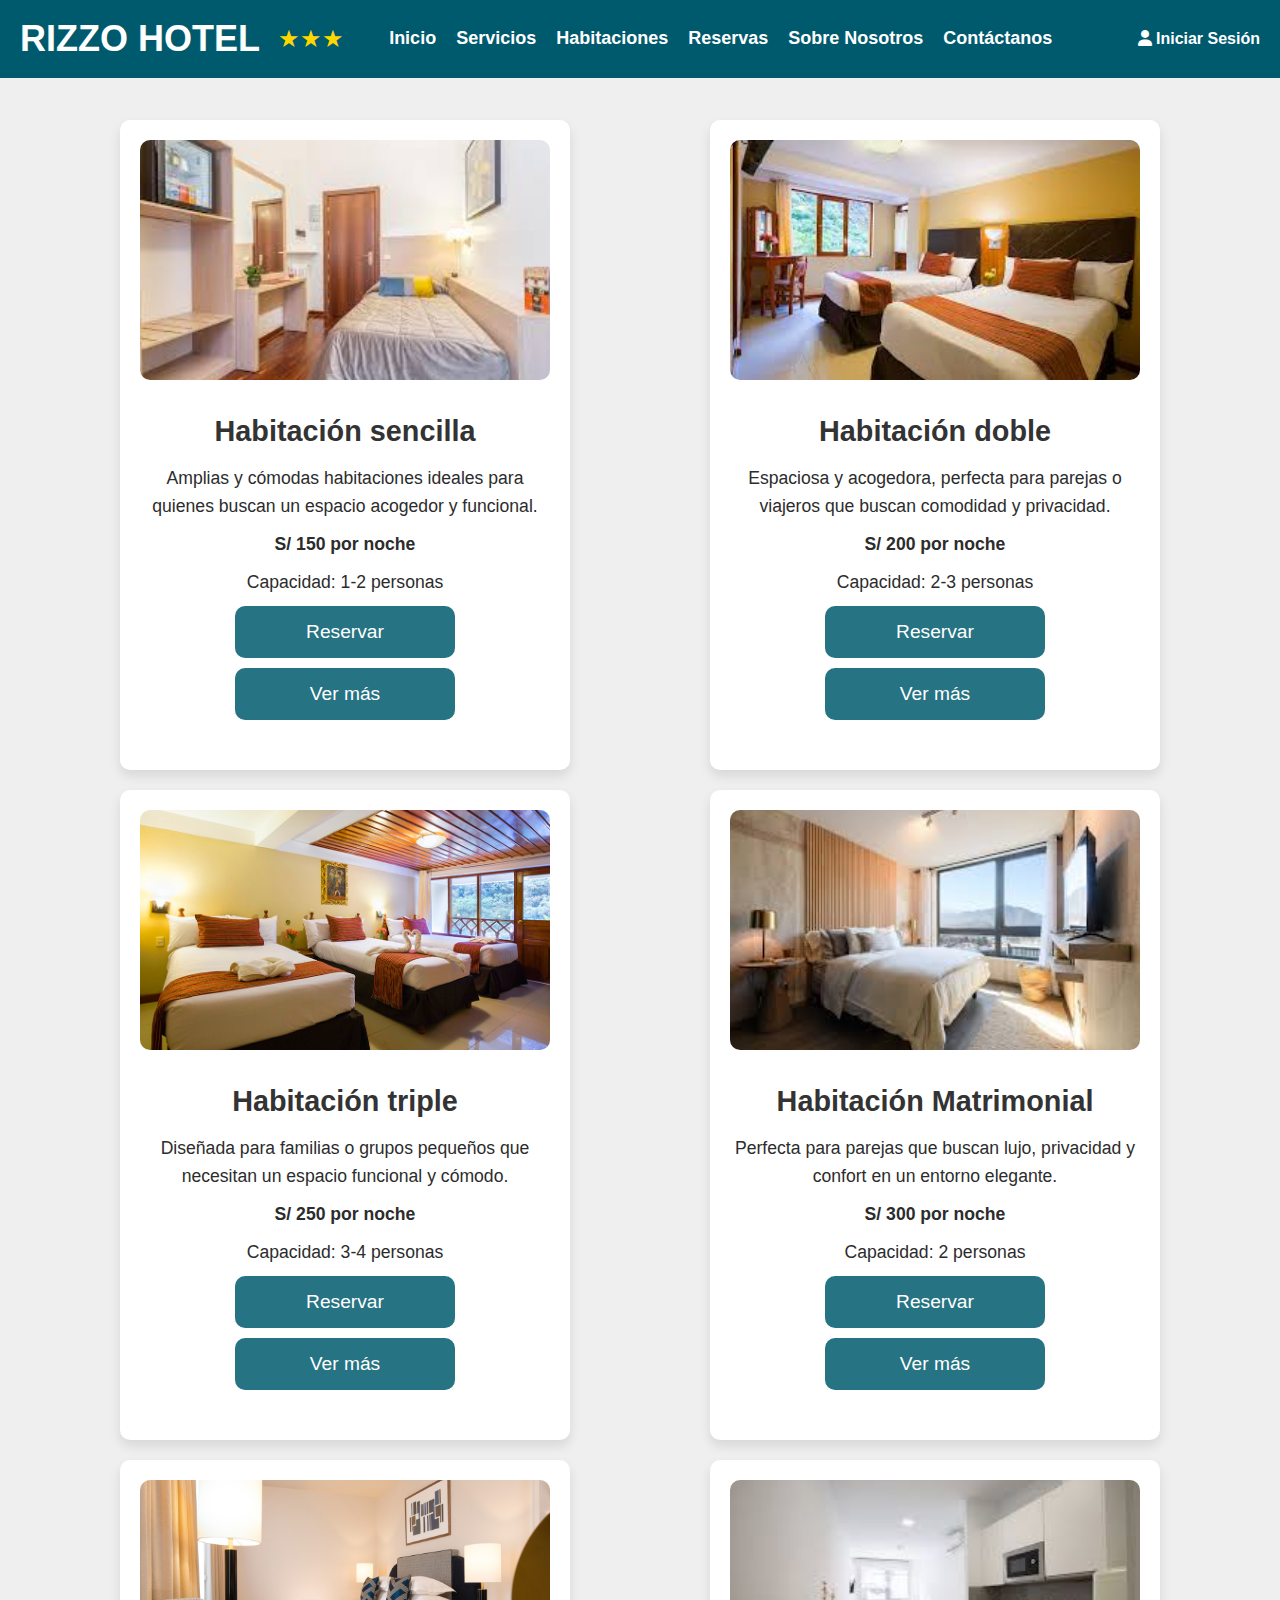
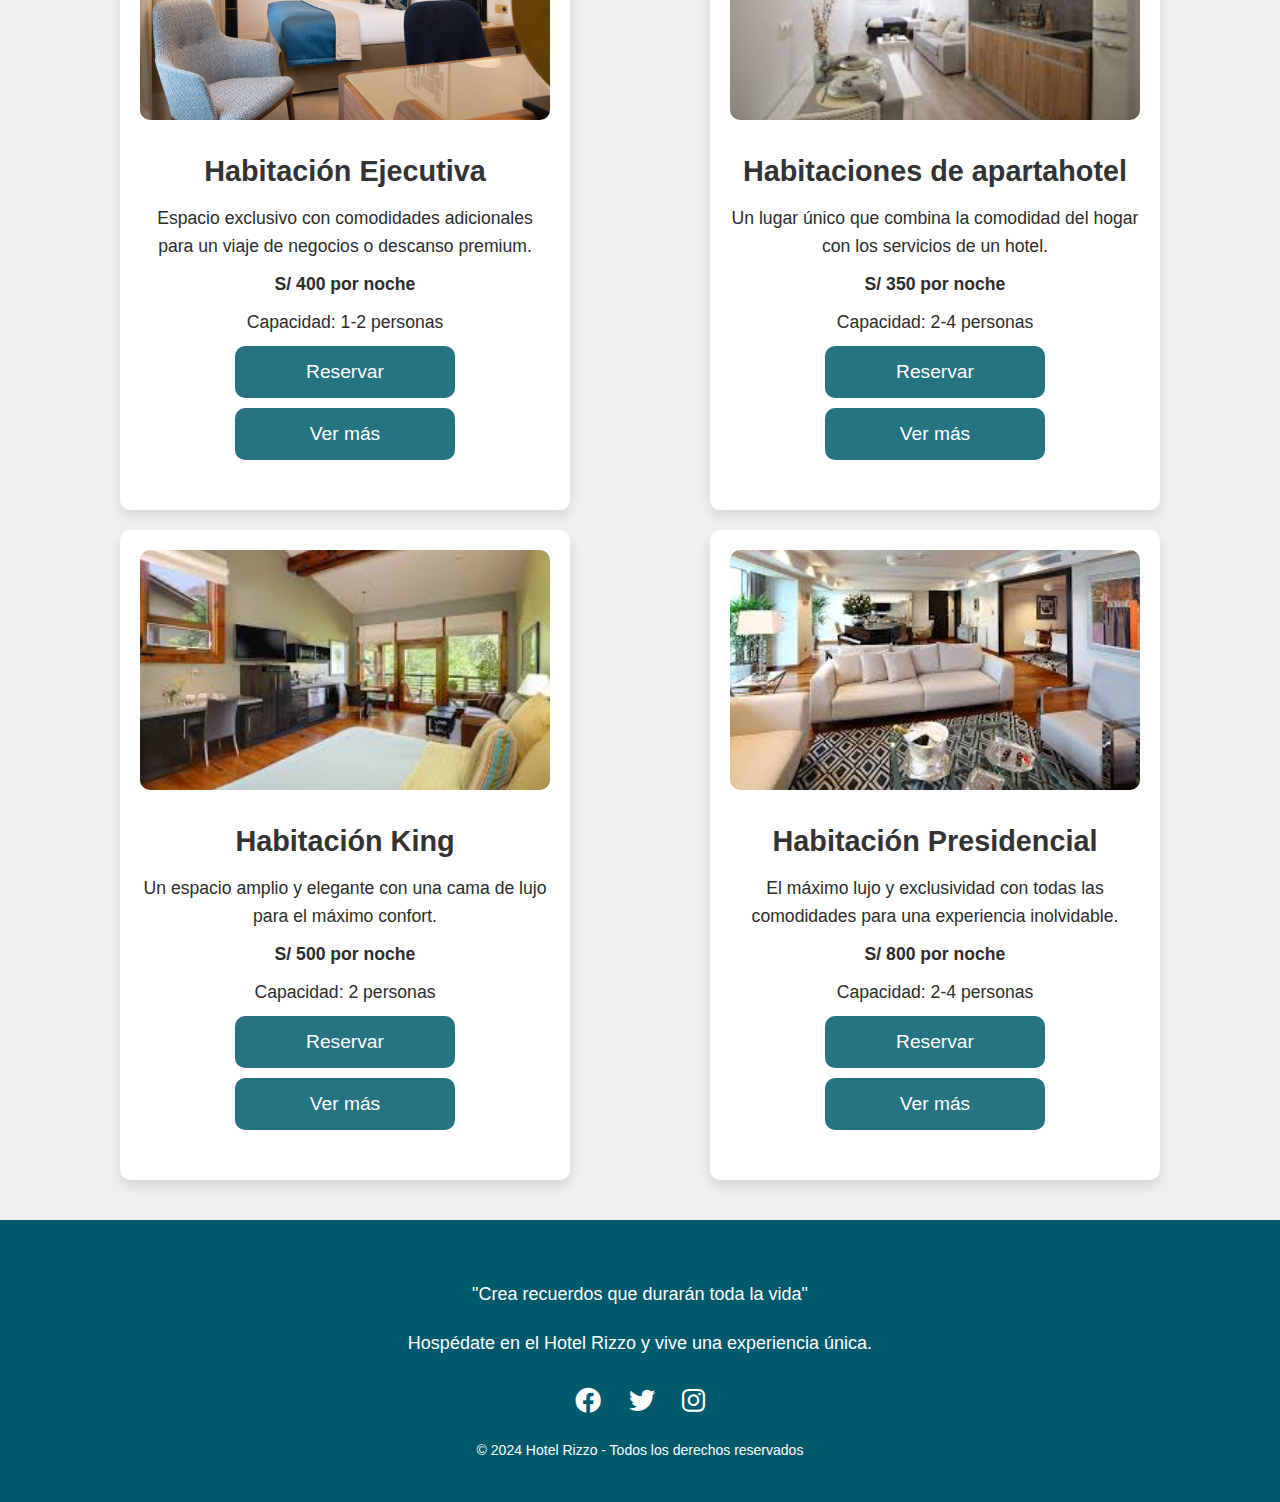
<file: habitaciones.html>
<!DOCTYPE html>
<html lang="es">
<head>
    <meta charset="UTF-8">
    <meta name="viewport" content="width=device-width, initial-scale=1.0">
    <title>Hotel Rizzo</title>
    <link rel="stylesheet" href="https://cdnjs.cloudflare.com/ajax/libs/font-awesome/6.0.0-beta3/css/all.min.css">
    <link rel="stylesheet" href="estilos/estilos.css">
    <link rel="stylesheet" href="estilos/estilos_habitaciones.css">
    <script src="scripts/scripts.js"></script>
</head>
<body>


    <header>
        <nav>
            <div class="logo-container">
                <span class="logo">RIZZO HOTEL</span> 
                <span class="stars">&#9733;&#9733;&#9733;</span>
            </div>
            
            <ul class="menu">
                <li><a class="menu-item" href="index.html">Inicio</a></li>
                <li><a class="menu-item" href="servicios.html">Servicios</a></li>
                <li><a class="menu-item" href="habitaciones.html">Habitaciones</a></li>
                <li><a class="menu-item" href="reservas.html">Reservas</a></li>
                <li><a class="menu-item" href="sobrenosotros.html">Sobre Nosotros</a></li>
                <li><a class="menu-item" href="contactanos.html">Contáctanos</a></li>
            </ul>
            <ul class="auth">
                <li><a href="registrarse.html"><i class="fas fa-user"></i> Iniciar Sesión</a></li>
            </ul>
            <div class="hamburger" onclick="toggleMenu()">
                <i class="fas fa-bars"></i>
            </div>
            <ul class="menu-mobile">
                <li><a class="menu-item" href="index.html">Inicio</a></li>
                <li><a class="menu-item" href="servicios.html">Servicios</a></li>
                <li><a class="menu-item" href="habitaciones.html">Habitaciones</a></li>
                <li><a class="menu-item" href="reservas.html">Reservas</a></li>
                <li><a class="menu-item" href="sobrenosotros.html">Sobre Nosotros</a></li>
                <li><a class="menu-item" href="contactanos.html">Contáctanos</a></li>
                <li><a href="registrarse.html"><i class="fas fa-user"></i> Iniciar Sesión</a></li>
            </ul>
        </nav>
    </header>
    <section class="habitaciones">
<!-- Habitación Sencilla -->
<div class="habitacion">
    <img src="imagenes/habitacion_sencilla.jpg" alt="Habitación sencilla">
    <h3>Habitación sencilla</h3>
    <p>Amplias y cómodas habitaciones ideales para quienes buscan un espacio acogedor y funcional.</p>
    <p class="precio">S/ 150 por noche</p>
    <p class="capacidad">Capacidad: 1-2 personas</p>
    <button class="reservar" onclick="redirectToReservaPage('Habitación sencilla', 'imagenes/habitacion_sencilla.jpg', 'Una habitación cómoda para 1 a 2 personas.', 150, '1-2 personas'); openReservationModal()">Reservar</button>
    <button class="ver-mas" onclick="openDetailsModal('detalle-1')">Ver más</button>
    <div id="detalle-1" class="detalle">
        <h4>Detalles de habitación:</h4>
        <ul>
            <li><input type="checkbox" checked disabled> Cama doble</li>
            <li><input type="checkbox" checked disabled> Aire acondicionado</li>
            <li><input type="checkbox" checked disabled> TV</li>
            <li><input type="checkbox" checked disabled> Wi-Fi gratis</li>
        </ul>
    </div>
</div>
<!-- Habitación Doble -->
<div class="habitacion">
    <img src="imagenes/habitacion_doble.jpg" alt="Habitación doble">
    <h3>Habitación doble</h3>
    <p>Espaciosa y acogedora, perfecta para parejas o viajeros que buscan comodidad y privacidad.</p>
    <p class="precio">S/ 200 por noche</p>
    <p class="capacidad">Capacidad: 2-3 personas</p>
    <button class="reservar" onclick="redirectToReservaPage('Habitación doble', 'imagenes/habitacion_doble.jpg', 'Espaciosa y acogedora, perfecta para parejas o viajeros que buscan comodidad y privacidad.', 200, '2-3 personas')">Reservar</button>
    <button class="ver-mas" onclick="openDetailsModal('detalle-2')">Ver más</button>
    <div id="detalle-2" class="detalle">
        <h4>Detalles de habitación:</h4>
        <ul>
            <li><input type="checkbox" checked disabled> Dos camas individuales</li>
            <li><input type="checkbox" checked disabled> Aire acondicionado</li>
            <li><input type="checkbox" checked disabled> TV</li>
            <li><input type="checkbox" checked disabled> Wi-Fi gratis</li>
        </ul>
    </div>
</div>
<!-- Habitación Triple -->
<div class="habitacion">
    <img src="imagenes/habitacion_triple.jpg" alt="Habitación triple">
    <h3>Habitación triple</h3>
    <p>Diseñada para familias o grupos pequeños que necesitan un espacio funcional y cómodo.</p>
    <p class="precio">S/ 250 por noche</p>
    <p class="capacidad">Capacidad: 3-4 personas</p>
    <button class="reservar" onclick="redirectToReservaPage('Habitación triple', 'imagenes/habitacion_triple.jpg', 'Diseñada para familias o grupos pequeños que necesitan un espacio funcional y cómodo.', 250, '3-4 personas')">Reservar</button>
    <button class="ver-mas" onclick="openDetailsModal('detalle-3')">Ver más</button>
    <div id="detalle-3" class="detalle">
        <h4>Detalles de habitación:</h4>
        <ul>
            <li><input type="checkbox" checked disabled> Tres camas individuales</li>
            <li><input type="checkbox" checked disabled> Aire acondicionado</li>
            <li><input type="checkbox" checked disabled> TV</li>
            <li><input type="checkbox" checked disabled> Área de descanso</li>
        </ul>
    </div>
</div>

<!-- Habitación Matrimonial -->
<div class="habitacion">
    <img src="imagenes/habitacion_matrimonial.jpg" alt="Habitación Matrimonial">
    <h3>Habitación Matrimonial</h3>
    <p>Perfecta para parejas que buscan lujo, privacidad y confort en un entorno elegante.</p>
    <p class="precio">S/ 300 por noche</p>
    <p class="capacidad">Capacidad: 2 personas</p>
    <button class="reservar" onclick="redirectToReservaPage('Habitación matrimonial', 'imagenes/habitacion_matrimonial.jpg', 'Perfecta para parejas que buscan lujo, privacidad y confort en un entorno elegante.', 300, '2 personas')">Reservar</button>
    <button class="ver-mas" onclick="openDetailsModal('detalle-4')">Ver más</button>
    <div id="detalle-4" class="detalle">
        <h4>Detalles de habitación:</h4>
        <ul>
            <li><input type="checkbox" checked disabled> Cama matrimonial</li>
            <li><input type="checkbox" checked disabled> TV</li>
            <li><input type="checkbox" checked disabled> Minibar</li>
            <li><input type="checkbox" checked disabled> Baño privado</li>
        </ul>
    </div>
</div>

<!-- Habitación Ejecutiva -->
<div class="habitacion">
    <img src="imagenes/habitacion_ejecutiva.jpg" alt="Habitación Ejecutiva">
    <h3>Habitación Ejecutiva</h3>
    <p>Espacio exclusivo con comodidades adicionales para un viaje de negocios o descanso premium.</p>
    <p class="precio">S/ 400 por noche</p>
    <p class="capacidad">Capacidad: 1-2 personas</p>
    <button class="reservar" onclick="redirectToReservaPage('Habitación ejecutiva', 'imagenes/habitacion_ejecutiva.jpg', 'Espacio exclusivo con comodidades adicionales para un viaje de negocios o descanso premium.', 400, '1-2 personas')">Reservar</button>
    <button class="ver-mas" onclick="openDetailsModal('detalle-5')">Ver más</button>
    <div id="detalle-5" class="detalle">
        <h4>Detalles de habitación:</h4>
        <ul>
            <li><input type="checkbox" checked disabled> Cama king-size</li>
            <li><input type="checkbox" checked disabled> Escritorio de trabajo</li>
            <li><input type="checkbox" checked disabled> Baño privado</li>
            <li><input type="checkbox" checked disabled> Wi-Fi gratis</li>
        </ul>
    </div>
</div>

<!-- Habitaciones de Apartahotel -->
<div class="habitacion">
    <img src="imagenes/apartahotel.jpg" alt="Habitaciones de apartahotel">
    <h3>Habitaciones de apartahotel</h3>
    <p>Un lugar único que combina la comodidad del hogar con los servicios de un hotel.</p>
    <p class="precio">S/ 350 por noche</p>
    <p class="capacidad">Capacidad: 2-4 personas</p>
    <button class="reservar" onclick="redirectToReservaPage('Habitación de apartahotel', 'imagenes/apartahotel.jpg', 'Un lugar único que combina la comodidad del hogar con los servicios de un hotel.', 350, '2-4 personas')">Reservar</button>
    <button class="ver-mas" onclick="openDetailsModal('detalle-7')">Ver más</button>
    <div id="detalle-7" class="detalle">
        <h4>Detalles de habitación:</h4>
        <ul>
            <li><input type="checkbox" checked disabled> Cocina completa</li>
            <li><input type="checkbox" checked disabled> Salón de estar</li>
            <li><input type="checkbox" checked disabled> Área de trabajo</li>
        </ul>
    </div>
</div>

<!-- Habitación King -->
<div class="habitacion">
    <img src="imagenes/habitacion_king.jpg" alt="Habitación King">
    <h3>Habitación King</h3>
    <p>Un espacio amplio y elegante con una cama de lujo para el máximo confort.</p>
    <p class="precio">S/ 500 por noche</p>
    <p class="capacidad">Capacidad: 2 personas</p>
    <button class="reservar" onclick="redirectToReservaPage('Habitación King', 'imagenes/habitacion_king.jpg', 'Un espacio amplio y elegante con una cama de lujo para el máximo confort.', 500, '2 personas')">Reservar</button>
    <button class="ver-mas" onclick="openDetailsModal('detalle-8')">Ver más</button>
    <div id="detalle-8" class="detalle">
        <h4>Detalles de habitación:</h4>
        <ul>
            <li><input type="checkbox" checked disabled> Cama king-size</li>
            <li><input type="checkbox" checked disabled> Baño privado</li>
            <li><input type="checkbox" checked disabled> TV de pantalla plana</li>
            <li><input type="checkbox" checked disabled> Wi-Fi gratis</li>
        </ul>
    </div>
</div>
 <!-- Habitación Presidencial -->
 <div class="habitacion">
    <img src="imagenes/habitacion_presidencial.jpg" alt="Habitación Presidencial">
    <h3>Habitación Presidencial</h3>
    <p>El máximo lujo y exclusividad con todas las comodidades para una experiencia inolvidable.</p>
    <p class="precio">S/ 800 por noche</p>
    <p class="capacidad">Capacidad: 2-4 personas</p>
    <button class="reservar" onclick="redirectToReservaPage('Habitación Presidencial', 'imagenes/habitacion_presidencial.jpg', 'Habitación de alta gama para VIPs.', 800, '2-4 personas')">Reservar</button>
    <button class="ver-mas" onclick="openDetailsModal('detalle-6')">Ver más</button>
    <div id="detalle-6" class="detalle">
        <h4>Detalles de habitación:</h4>
        <ul>
            <li><input type="checkbox" checked disabled> Cama king-size</li>
            <li><input type="checkbox" checked disabled> Sala de estar</li>
            <li><input type="checkbox" checked disabled> Cocina completa</li>
            <li><input type="checkbox" checked disabled> Jacuzzi privado</li>
        </ul>
    </div>
</div>

    </section>

<!-- Modal para "Ver más" -->
<div id="details-modal" class="modal">
    <div class="modal-content">
        <span class="close-btn" onclick="closeDetailsModal()">×</span>
        <div id="details-modal-content"></div>
    </div>
</div>

<!-- Modal para "Reservar" -->
<div id="reservation-modal" class="modal">
    <div class="modal-content">
        <span class="close-btn" onclick="closeReservationModal()">×</span>
        <div id="reservation-modal-content"></div>
    </div>
</div> 
    <footer>
        <div class="footer-content">
            <p>"Crea recuerdos que durarán toda la vida"</p>
            <p>Hospédate en el Hotel Rizzo y vive una experiencia única.</p>
            <div class="social-media">
                <a href="https://www.facebook.com/hotelrizzochiclayo" target="_blank">
                    <i class="fab fa-facebook"></i>
                </a>
                <a href="https://x.com/home?lang=es" target="_blank">
                    <i class="fab fa-twitter"></i>
                </a>
                <a href="https://www.instagram.com/" target="_blank">
                    <i class="fab fa-instagram"></i>
                </a>
            </div>
        </div>
        <p>&copy; 2024 Hotel Rizzo - Todos los derechos reservados</p>
    </footer>
</body>
</html>
</file>
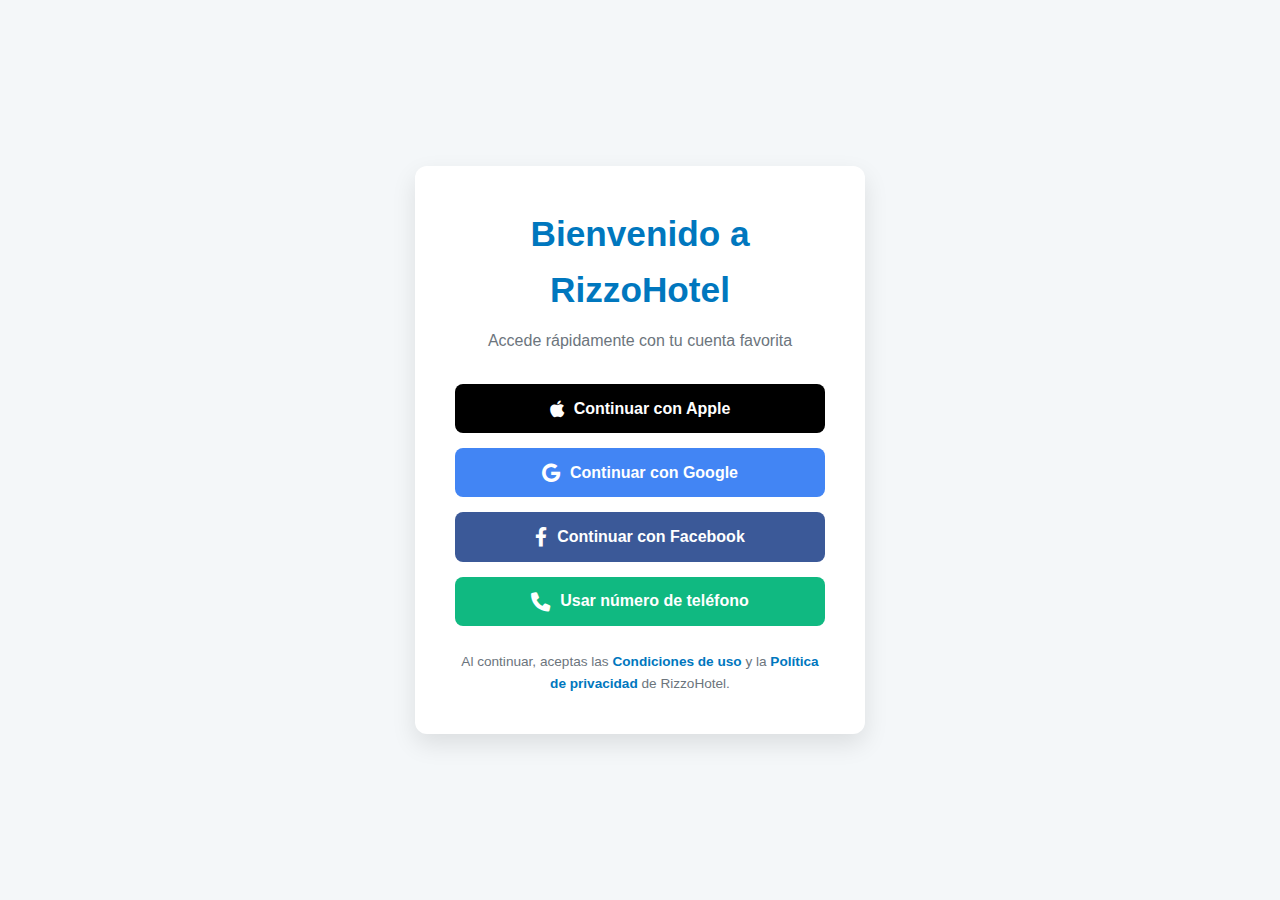
<file: registrarse.html>
<!DOCTYPE html>
<html lang="es">
<head>
    <meta charset="UTF-8">
    <meta name="viewport" content="width=device-width, initial-scale=1.0">
    <title>Iniciar Sesión | RizzoHotel</title>
    <link rel="stylesheet" href="https://cdnjs.cloudflare.com/ajax/libs/font-awesome/6.0.0-beta3/css/all.min.css">
    <link rel="stylesheet" href="estilos/registrarse.css">
</head>
<body>
    <div class="login-container">
        <div class="login-header">
            <h2>Bienvenido a RizzoHotel</h2>
            <p>Accede rápidamente con tu cuenta favorita</p>
        </div>

        <div class="login-buttons">
            <button class="login-btn btn-apple">
                <i class="fab fa-apple"></i> Continuar con Apple
            </button>
            <button class="login-btn btn-google">
                <i class="fab fa-google"></i> Continuar con Google
            </button>
            <button class="login-btn btn-facebook">
                <i class="fab fa-facebook-f"></i> Continuar con Facebook
            </button>
            <button class="login-btn btn-phone">
                <i class="fas fa-phone"></i> Usar número de teléfono
            </button>
        </div>

        <div class="terms">
            Al continuar, aceptas las <a href="/condiciones">Condiciones de uso</a> y 
            la <a href="/privacidad">Política de privacidad</a> de RizzoHotel.
        </div>
    </div>
</body>
</html>
</file>
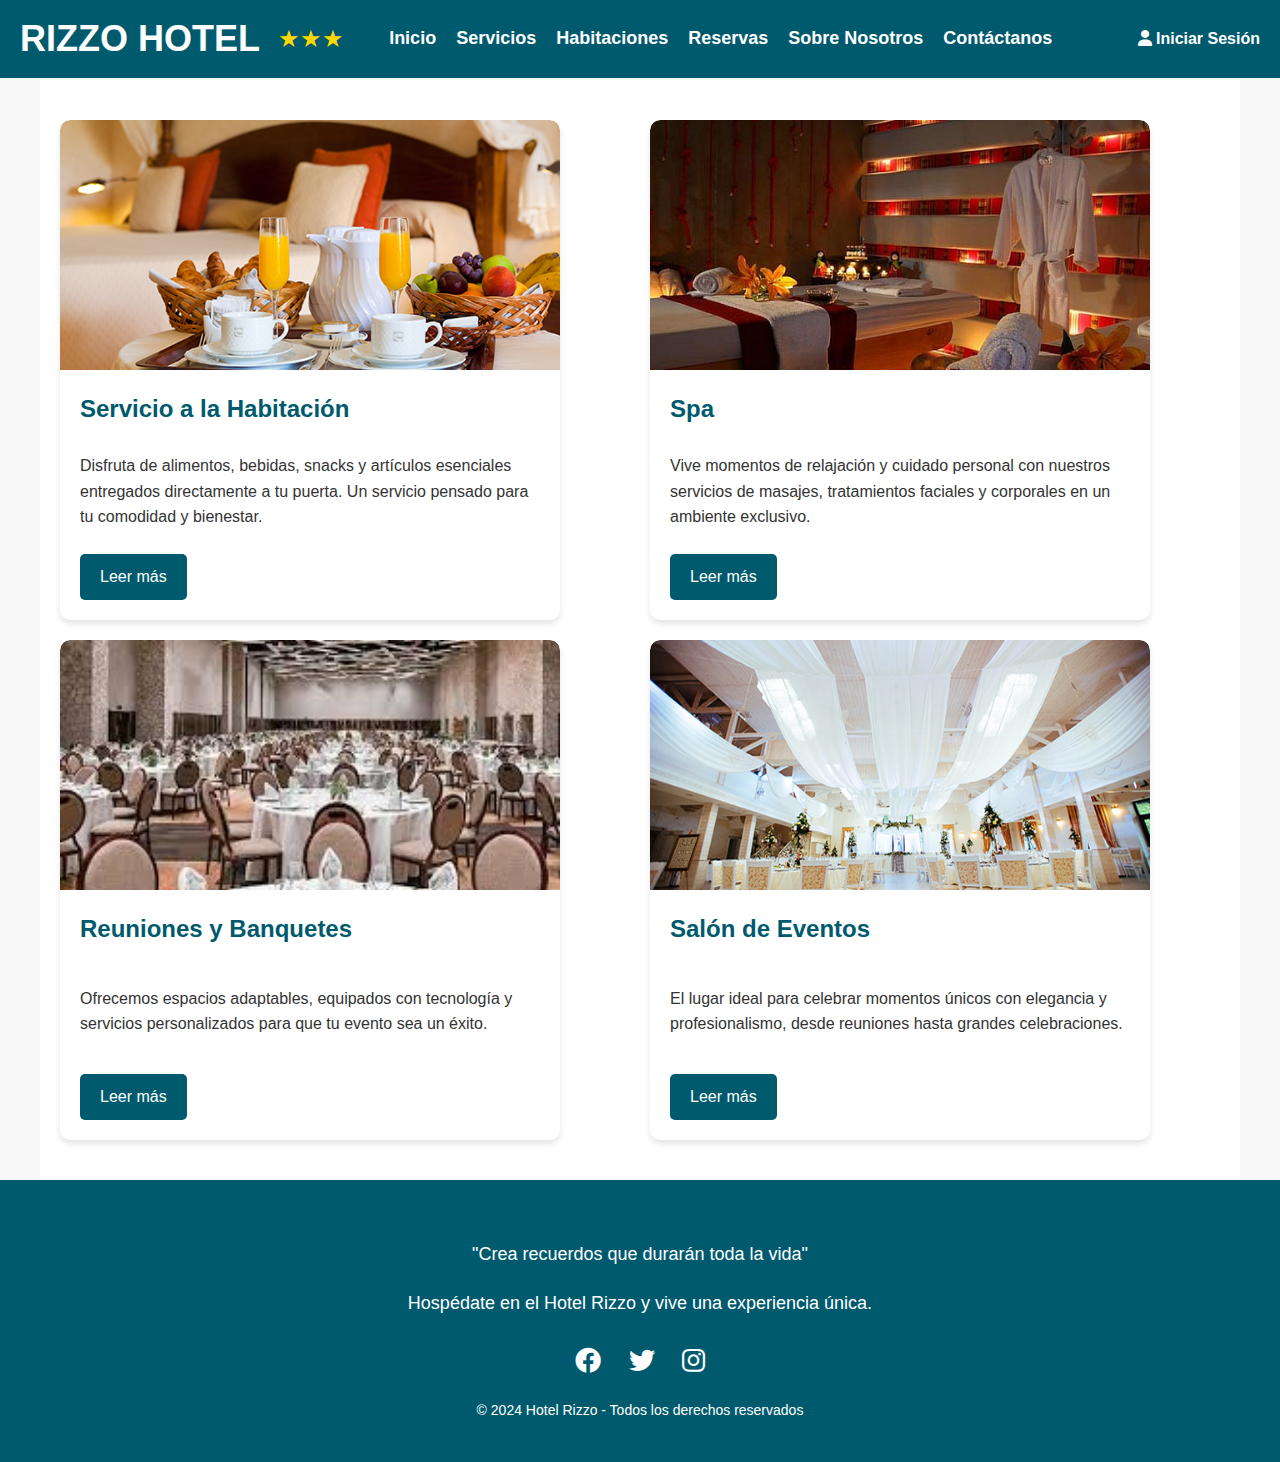
<file: servicios.html>
<!DOCTYPE html>
<html lang="es">
    <link rel="stylesheet" href="https://cdnjs.cloudflare.com/ajax/libs/font-awesome/6.0.0-beta3/css/all.min.css">
<head>
    <meta charset="UTF-8">
    <meta name="viewport" content="width=device-width, initial-scale=1.0">
    <title>Hotel Rizzo</title>
    <link rel="stylesheet" href="estilos/estilos.css">
    <link rel="stylesheet" href="estilos/estilos_servicios.css">
    <script src="scripts/scripts.js"></script>
    <script src="scripts/detalle-servicio.js"></script>
    </head>

<body>
    <header>
        <nav>
            <div class="logo-container">
                <span class="logo">RIZZO HOTEL</span> 
                <span class="stars">&#9733;&#9733;&#9733;</span>
            </div>
            
            <ul class="menu">
                <li><a class="menu-item" href="index.html">Inicio</a></li>
                <li><a class="menu-item" href="servicios.html">Servicios</a></li>
                <li><a class="menu-item" href="habitaciones.html">Habitaciones</a></li>
                <li><a class="menu-item" href="reservas.html">Reservas</a></li>
                <li><a class="menu-item" href="sobrenosotros.html">Sobre Nosotros</a></li>
                <li><a class="menu-item" href="contactanos.html">Contáctanos</a></li>
            </ul>
            <ul class="auth">
                <li><a href="registrarse.html"><i class="fas fa-user"></i> Iniciar Sesión</a></li>
            </ul>
            <div class="hamburger" onclick="toggleMenu()">
                <i class="fas fa-bars"></i>
            </div>
            <ul class="menu-mobile">
                <li><a class="menu-item" href="index.html">Inicio</a></li>
                <li><a class="menu-item" href="servicios.html">Servicios</a></li>
                <li><a class="menu-item" href="habitaciones.html">Habitaciones</a></li>
                <li><a class="menu-item" href="reservas.html">Reservas</a></li>
                <li><a class="menu-item" href="sobrenosotros.html">Sobre Nosotros</a></li>
                <li><a class="menu-item" href="contactanos.html">Contáctanos</a></li>
                <li><a href="registrarse.html"><i class="fas fa-user"></i> Iniciar Sesión</a></li>
            </ul>
        </nav>
    </header>

    <section id="servicios" class="service-section">
        <div class="service-item">
            <img src="imagenes/room-service.jpg" alt="Servicio a la Habitación">
            <div class="service-content">
                <h3>Servicio a la Habitación</h3>
                <p>Disfruta de alimentos, bebidas, snacks y artículos esenciales entregados directamente a tu puerta. Un servicio pensado para tu comodidad y bienestar.</p>
                <a href="#" class="leer-mas" data-service="room-service">Leer más</a>
            </div>
        </div>
        <div class="service-item">
            <img src="imagenes/spa.jpg" alt="Spa">
            <div class="service-content">
                <h3>Spa</h3>
                <p>Vive momentos de relajación y cuidado personal con nuestros servicios de masajes, tratamientos faciales y corporales en un ambiente exclusivo.</p>
                <a href="#" class="leer-mas" data-service="spa">Leer más</a>
            </div>
        </div>
        <div class="service-item">
            <img src="imagenes/meeting.jpg" alt="Reuniones y Banquetes">
            <div class="service-content">
                <h3>Reuniones y Banquetes</h3>
                <p>Ofrecemos espacios adaptables, equipados con tecnología y servicios personalizados para que tu evento sea un éxito.</p>
                <a href="#" class="leer-mas" data-service="meeting">Leer más</a>
            </div>
        </div>
        <div class="service-item">
            <img src="imagenes/events.jpg" alt="Salón de Eventos">
            <div class="service-content">
                <h3>Salón de Eventos</h3>
                <p>El lugar ideal para celebrar momentos únicos con elegancia y profesionalismo, desde reuniones hasta grandes celebraciones.</p>
                <a href="#" class="leer-mas" data-service="events">Leer más</a>
            </div>
        </div>
    </section>
    
    <!-- Modal -->
    <div id="modal" class="modal">
        <div class="modal-content">
            <span class="modal-close">&times;</span>
            <h2 id="modal-title">Título del Servicio</h2>
            <p id="modal-description">Descripción detallada del servicio seleccionado.</p>
        </div>
    </div>
    

    <footer>
        <div class="footer-content">
            <p>"Crea recuerdos que durarán toda la vida"</p>
            <p>Hospédate en el Hotel Rizzo y vive una experiencia única.</p>
            <div class="social-media">
                <a href="https://www.facebook.com/hotelrizzochiclayo" target="_blank">
                    <i class="fab fa-facebook"></i>
                </a>
                <a href="https://x.com/home?lang=es" target="_blank">
                    <i class="fab fa-twitter"></i>
                </a>
                <a href="https://www.instagram.com/" target="_blank">
                    <i class="fab fa-instagram"></i>
                </a>
            </div>
        </div>
        <p>&copy; 2024 Hotel Rizzo - Todos los derechos reservados</p>
    </footer>

</body>
</html>
</file>
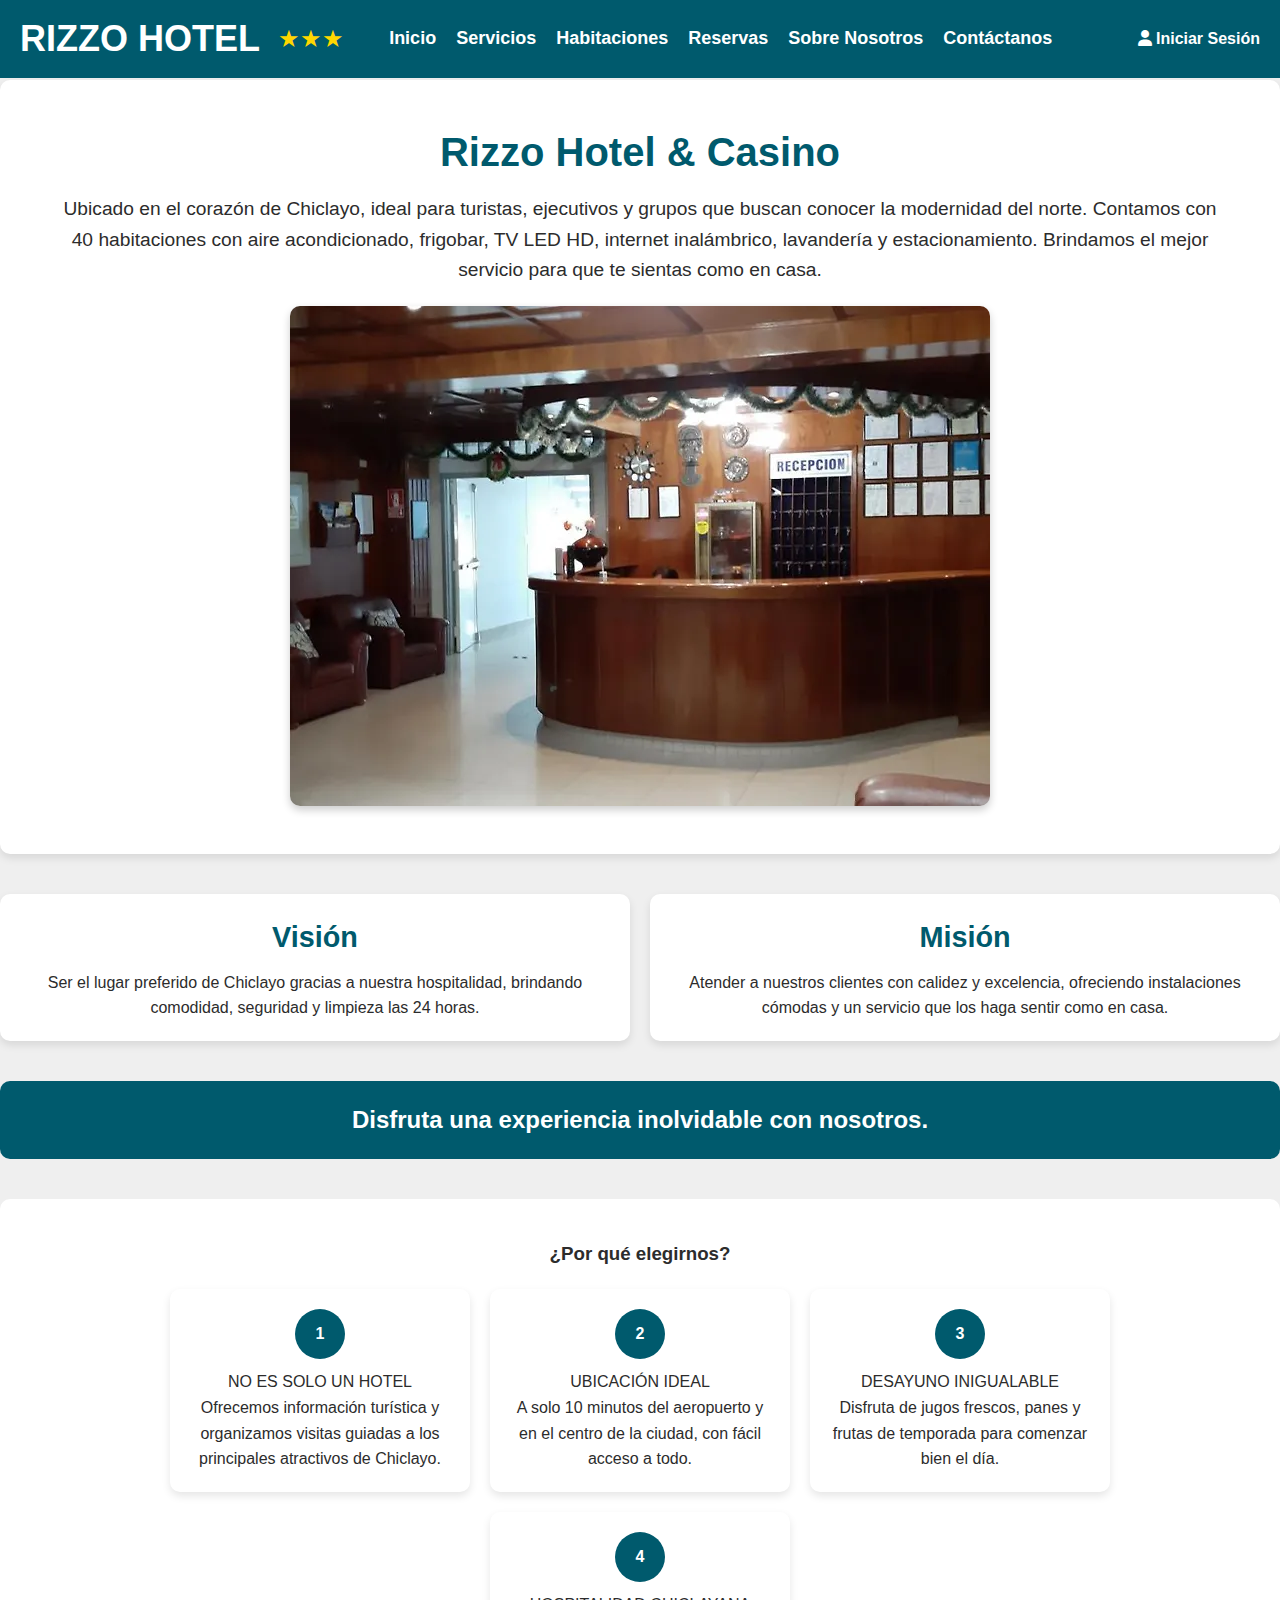
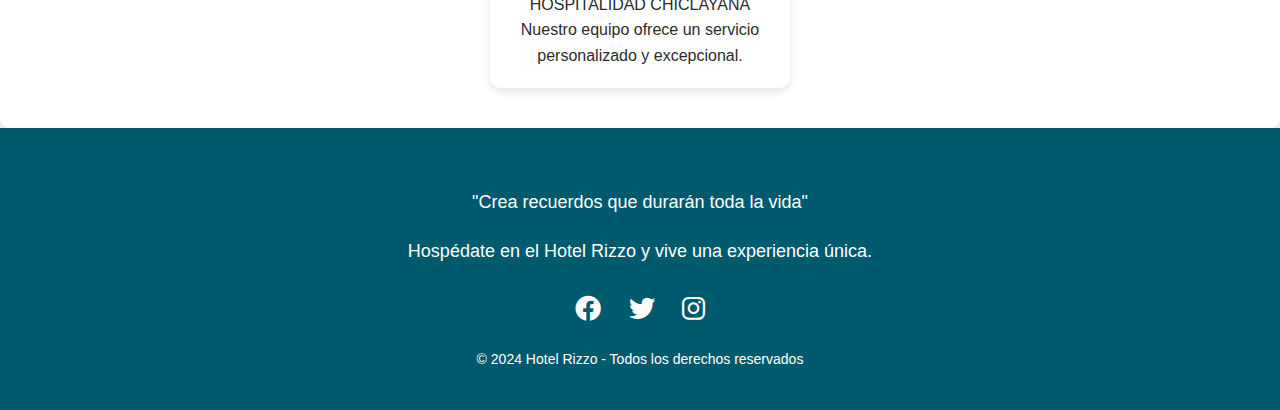
<file: sobrenosotros.html>
<!DOCTYPE html>
<html lang="es">
    <link rel="stylesheet" href="https://cdnjs.cloudflare.com/ajax/libs/font-awesome/6.0.0-beta3/css/all.min.css">
<head>
    <meta charset="UTF-8">
    <meta name="viewport" content="width=device-width, initial-scale=1.0">
    <title>Hotel Rizzo</title>
    <link rel="stylesheet" href="estilos/estilos.css">
    <link rel="stylesheet" href="estilos/estilos_sobrenosotros.css">
    <script src="scripts/scripts.js"></script>
</head>

<body>
    <header>
        <nav>
            <div class="logo-container">
                <span class="logo">RIZZO HOTEL</span> 
                <span class="stars">&#9733;&#9733;&#9733;</span>
            </div>
            
            <ul class="menu">
                <li><a class="menu-item" href="index.html">Inicio</a></li>
                <li><a class="menu-item" href="servicios.html">Servicios</a></li>
                <li><a class="menu-item" href="habitaciones.html">Habitaciones</a></li>
                <li><a class="menu-item" href="reservas.html">Reservas</a></li>
                <li><a class="menu-item" href="sobrenosotros.html">Sobre Nosotros</a></li>
                <li><a class="menu-item" href="contactanos.html">Contáctanos</a></li>
            </ul>
            <ul class="auth">
                <li><a href="registrarse.html"><i class="fas fa-user"></i> Iniciar Sesión</a></li>
            </ul>
            <div class="hamburger" onclick="toggleMenu()">
                <i class="fas fa-bars"></i>
            </div>
            <ul class="menu-mobile">
                <li><a class="menu-item" href="index.html">Inicio</a></li>
                <li><a class="menu-item" href="servicios.html">Servicios</a></li>
                <li><a class="menu-item" href="habitaciones.html">Habitaciones</a></li>
                <li><a class="menu-item" href="reservas.html">Reservas</a></li>
                <li><a class="menu-item" href="sobrenosotros.html">Sobre Nosotros</a></li>
                <li><a class="menu-item" href="contactanos.html">Contáctanos</a></li>
                <li><a href="registrarse.html"><i class="fas fa-user"></i> Iniciar Sesión</a></li>
            </ul>
        </nav>
    </header>

    <section id="intro">
        <div class="intro-content">
            <div class="intro-text">
                <h1>Rizzo Hotel & Casino</h1>
                <p>
                    Ubicado en el corazón de Chiclayo, ideal para turistas, ejecutivos y grupos que buscan conocer la 
                    modernidad del norte. Contamos con 40 habitaciones con aire acondicionado, frigobar, TV LED HD, 
                    internet inalámbrico, lavandería y estacionamiento. Brindamos el mejor servicio para que te sientas 
                    como en casa.
                </p>
            </div>
            <div class="intro-image">
                <img src="imagenes/hotel-interior.jpg" alt="Interior del Hotel Rizzo">
            </div>
        </div>
    </section>
    
    <section id="vision-mission">
        <div class="vision">
            <h2>Visión</h2>
            <p>
                Ser el lugar preferido de Chiclayo gracias a nuestra hospitalidad, brindando comodidad, seguridad y 
                limpieza las 24 horas.
            </p>
        </div>
        <div class="mission">
            <h2>Misión</h2>
            <p>
                Atender a nuestros clientes con calidez y excelencia, ofreciendo instalaciones cómodas y un servicio que 
                los haga sentir como en casa.
            </p>
        </div>
    </section>
    
    <section id="experience">
        <div class="experience-box">
            <h2>Disfruta una experiencia inolvidable con nosotros.</h2>
        </div>
    </section>
    
    <section id="why-choose-us">
        <h3>¿Por qué elegirnos?</h3>
        <div class="reasons">
            <div class="reason">
                <h4>1</h4>
                <p>NO ES SOLO UN HOTEL</p>
                <p>Ofrecemos información turística y organizamos visitas guiadas a los principales atractivos de Chiclayo.</p>
            </div>
            <div class="reason">
                <h4>2</h4>
                <p>UBICACIÓN IDEAL</p>
                <p>A solo 10 minutos del aeropuerto y en el centro de la ciudad, con fácil acceso a todo.</p>
            </div>
            <div class="reason">
                <h4>3</h4>
                <p>DESAYUNO INIGUALABLE</p>
                <p>Disfruta de jugos frescos, panes y frutas de temporada para comenzar bien el día.</p>
            </div>
            <div class="reason">
                <h4>4</h4>
                <p>HOSPITALIDAD CHICLAYANA</p>
                <p>Nuestro equipo ofrece un servicio personalizado y excepcional.</p>
            </div>
        </div>
    </section>
    

    <footer>
        <div class="footer-content">
            <p>"Crea recuerdos que durarán toda la vida"</p>
            <p>Hospédate en el Hotel Rizzo y vive una experiencia única.</p>
            <div class="social-media">
                <a href="https://www.facebook.com/hotelrizzochiclayo" target="_blank">
                    <i class="fab fa-facebook"></i>
                </a>
                <a href="https://x.com/home?lang=es" target="_blank">
                    <i class="fab fa-twitter"></i>
                </a>
                <a href="https://www.instagram.com/" target="_blank">
                    <i class="fab fa-instagram"></i>
                </a>
            </div>
        </div>
        <p>&copy; 2024 Hotel Rizzo - Todos los derechos reservados</p>
    </footer>

</body>

</html>
</file>
<file: estilos/estilos.css>
/* Eliminar bordes y márgenes predeterminados */
* {
    margin: 0;
    padding: 0;
    box-sizing: border-box;
    border: none; /* Elimina cualquier borde por defecto */
}

header {
    background-color: #005a6d;
    padding: 10px 0;
    position: fixed; /* Cambia de 'relative' a 'fixed' */
    top: 0; /* Fija el header en la parte superior de la pantalla */
    left: 0; /* Asegura que ocupe todo el ancho */
    width: 100%; /* Asegura que ocupe todo el ancho */
    z-index: 1000; /* Asegura que esté por encima de otros elementos */
}

/* Agrega un margen superior al body para compensar el header fijo */
body {
    padding-top: 80px; /* Ajusta este valor según la altura de tu header */
}

nav {
    display: flex;
    justify-content: space-between; /* Alinea los elementos al inicio y al final */
    align-items: center;
    padding: 0 20px;
    width: 100%; /* Asegura que el nav ocupe el 100% del ancho */
}

/* Logo */
.logo-container {
    display: flex;
    align-items: center;
    justify-content: flex-start; /* Alinea los elementos a la izquierda */
}

.logo {
    font-size: 36px; /* Aumenté el tamaño del logo */
    color: #fff;
    font-weight: 600; /* Peso de fuente mejorado */
    margin-right: 18px; /* Ajusta el espacio entre "RIZZO HOTEL" y las estrellas */
}

.stars {
    font-size: 24px; /* Tamaño de las estrellas mejorado */
    color: gold;
}

/* Menu (Desktop) */
.menu {
    display: flex;
    list-style: none;
    padding: 0;
    justify-content: center; /* Alinea las opciones del menú al centro */
    margin-left: 0; /* Quita cualquier margen automático */
}

.menu li {
    margin-right: 20px; /* Espacio entre los elementos del menú */
}

.menu-item {
    color: #fff;
    text-decoration: none;
    font-size: 18px; /* Aumenté el tamaño de fuente para mayor legibilidad */
    font-weight: 600; /* Haciendo que los elementos sean más destacados */
    transition: color 0.3s;
}

.menu-item:hover {
    color: #f5a623;
}

/* Auth links */
.auth {
    display: flex;
    list-style: none;
    justify-content: flex-end; /* Alinea los elementos hacia la derecha */
}

.auth li {
    margin-left: 20px;
}

.auth a {
    color: #fff;
    text-decoration: none;
    font-size: 16px; /* Aumenté el tamaño del texto */
    font-weight: 600;
    transition: color 0.3s;
}

.auth a:hover {
    color: #f5a623;
}

/* Menu hamburger icon */
.hamburger {
    display: none;
    cursor: pointer;
    font-size: 30px;
    color: #fff;
}

.hamburger i {
    font-size: 30px;
}

/* Menu mobile */
.menu-mobile {
    display: none;
    list-style: none;
    background-color: #005a6d;
    position: absolute;
    top: 60px;
    left: 0;
    width: 100%;
    padding: 10px 0;
    text-align: center;
}

.menu-mobile li {
    margin: 10px 0;
}

.menu-mobile li a {
    color: #fff;
    font-size: 20px; /* Aumenté el tamaño del texto en móviles */
    text-decoration: none;
    font-weight: 600;
}

.menu-mobile li a:hover {
    color: #f5a623;
}

/* Mobile view */
@media (max-width: 768px) {
    /* Hide menu and auth links on small screens */
    .menu {
        display: none;
    }

    .auth {
        display: none;
    }

    /* Show hamburger icon */
    .hamburger {
        display: block;
    }

    /* Show mobile menu when active */
    .menu-mobile.active {
        display: block;
    }
}

/* Footer */
footer {
    background-color: #005a6d;
    color: #fff;
    padding: 40px 20px;
    text-align: center;
}

.footer-content p {
    font-size: 18px;
    margin-bottom: 20px;
}

.social-media a {
    color: #fff;
    font-size: 26px; /* Aumenté el tamaño de los íconos de redes sociales */
    margin: 0 10px;
    transition: color 0.3s;
    text-decoration: none;
}

.social-media a:hover {
    color: #f5a623;
}

/* Corregir problema con el guion debajo de los iconos de redes sociales */
.social-media i {
    display: inline-block;
    vertical-align: middle;
}

footer p {
    font-size: 14px;
    color: #fff;
    margin-top: 20px;
}

@media (max-width: 768px) {
    /* El menú debe estar oculto inicialmente */
    .menu {
        display: none;
    }

    .auth {
        display: none;
    }

    /* Mostrar el icono de la hamburguesa */
    .hamburger {
        display: block;
    }

    /* Mostrar el menú móvil cuando se active la clase .active */
    .menu-mobile.active {
        display: block;
    }
}
</file>
<file: estilos/estilos_habitaciones.css>
/* Estilos generales */
body {
    font-family: 'Arial', sans-serif;
    margin: 0;
    padding: 100;
    background-color: #EFEFEF;
    color: #2C2C2C;
    line-height: 1.6;
}

h1, h2, h3, h4 {
    margin: 0;
}

/* Sección de habitaciones */
.habitaciones {
    display: grid;
    grid-template-columns: repeat(2, 1fr); /* 2 columnas */
    gap: 20px; /* Reducir el espacio entre las tarjetas */
    justify-items: center;
    padding: 40px 20px;
    max-width: 1200px;
    margin: 0 auto; /* Centrado de la sección */
}

.habitacion {
    background-color: #FFFFFF;
    border-radius: 10px;
    width: 450px; /* Aumentar el ancho de las habitaciones */
    height: 650px; /* Mantener la altura de las habitaciones */
    box-shadow: 0 6px 12px rgba(0, 0, 0, 0.1);
    text-align: center;
    padding: 20px; /* Espacio interno */
    transition: transform 0.3s ease, box-shadow 0.3s ease;
    overflow: hidden; /* Asegura que el contenido no se desborde */
}

.habitacion:hover {
    transform: translateY(-10px);
    box-shadow: 0 8px 16px rgba(0, 0, 0, 0.2);
}

.habitacion img {
    width: 100%;
    height: 240px; /* Altura de las imágenes */
    object-fit: cover;
    border-radius: 10px;
}

.habitacion h3 {
    color: #333;
    font-size: 1.8em; /* Tamaño del título */
    margin-top: 20px;
}

.habitacion p {
    font-size: 1.1em; /* Tamaño del texto */
    color: #2C2C2C;
    margin-top: 10px;
}

.precio {
    font-size: 1.2em; /* Tamaño del precio */
    color: #005a6d;
    margin-top: 15px;
    font-weight: bold;
}

.capacidad {
    font-size: 1.2em; /* Tamaño de la capacidad */
    color: #555;
    margin-top: 5px;
}

/* Estilo de los botones de "Reservar" y "Ver más" */
.reservar, .ver-mas {
    background-color: #005b6dd9;  /* Azul oscuro */
    color: white;  /* Texto en gris oscuro */
    border: none;
    padding: 15px 30px;
    font-size: 1.2em;
    cursor: pointer;
    border-radius: 10px;
    margin-top: 20px;
    transition: background-color 0.3s ease;
    width: 100%;
    max-width: 220px;
    text-align: center;
    display: block; /* Muestra los botones en pantalla pequeña */
    margin: 10px auto; /* Centra los botones */
}

.reservar:hover, .ver-mas:hover {
    background-color: #005b6d7e;  /* Azul más suave para hover */
}

.ver-mas {
    background-color: #005b6dd9;  /* Azul oscuro para "Ver más" */
    color: white;  /* Texto en gris oscuro */
}

.ver-mas:hover {
    background-color: #005b6d7e;  /* Azul más suave para hover */
}

/* Modal */
.modal {
    display: none;
    position: fixed;
    z-index: 1;
    left: 0;
    top: 0;
    width: 100%;
    height: 100%;
    background-color: rgba(0, 0, 0, 0.5);
    padding-top: 60px;
}

.modal-content {
    background-color: #fff;
    margin: 5% auto;
    padding: 20px;
    border-radius: 10px;
    width: 80%;
    max-width: 600px;
    position: relative;
}

.close-btn {
    position: absolute;
    top: 10px;
    right: 20px;
    font-size: 30px;
    color: #aaa;
    cursor: pointer;
}

.close-btn:hover {
    color: #000;
}

/* Detalles ocultos */
.detalle {
    display: none;
    font-size: 1em;  /* Reduzco el tamaño del texto */
    margin-top: 15px;
    color: #555;
}

/* Nuevo diseño del modal con detalles de habitación */
.modal-content h2 {
    font-size: 1.8em; /* Reduzco el tamaño del título */
    color: #005a6d;
    margin-bottom: 20px;
}

.modal-content .detalle-list {
    list-style: none; /* Elimina las viñetas */
    padding-left: 0; /* Elimina el padding extra */
}

.modal-content .detalle-list li {
    font-size: 1.1em; /* Reduzco ligeramente el tamaño del texto */
    margin-bottom: 10px;
    color: #333;
}

.modal-content .detalle-list li::before {
    content: "✔ "; /* Usamos un check en lugar de una viñeta */
    color: #5cb85c;  /* Color verde para el check */
    font-size: 1.5em;
}
.modal-content ul, .modal-content ol {
    list-style: none;
    padding-left: 0;
}

/* Estilos responsivos */
@media (max-width: 768px) {
    .habitaciones {
        grid-template-columns: 1fr; /* 1 columna en pantallas pequeñas */
        justify-items: center; /* Centra las habitaciones */
        padding: 20px; /* Ajusta el padding */
    }

    .habitacion {
        width: 95%; /* Ocupa casi todo el ancho disponible */
        height: auto; /* Ajusta la altura automáticamente según el contenido */
        margin-bottom: 20px; /* Espaciado vertical entre las habitaciones */
    }

    .habitacion img {
        width: 100%; /* Asegura que las imágenes sean responsivas */
        height: auto; /* Mantén la proporción de las imágenes */
    }

    .modal-content {
        width: 90%; /* Asegura que el modal ocupe un 90% en pantallas pequeñas */
        margin: 0 auto; /* Centra el modal */
    }

    .reservar, .ver-mas {
        display: block; /* Asegura que los botones se muestren */
        width: 90%; /* Ajusta el ancho para que sea más cómodo */
        padding: 10px 0; /* Ajusta el padding para mayor visibilidad */
        margin: 10px auto; /* Centra los botones */
        font-size: 1em; /* Aumenta ligeramente el tamaño del texto */
        text-align: center; /* Centra el texto en los botones */
    }
}

@media (max-width: 480px) {
    .habitaciones {
        grid-template-columns: 1fr; /* 1 columna en pantallas muy pequeñas */
        padding: 10px; /* Reduce el padding */
    }

    .habitacion {
        width: 100%; /* Ocupa todo el ancho disponible */
        height: auto; /* Ajusta la altura automáticamente */
        margin-bottom: 15px; /* Espaciado vertical entre las habitaciones */
    }

    .habitacion img {
        width: 100%; /* Imágenes responsivas */
        height: auto; /* Mantén la proporción */
    }

    .modal-content {
        width: 95%; /* Asegura que el modal ocupe un 95% en pantallas muy pequeñas */
        margin: 0 auto; /* Centra el modal */
    }

    .reservar, .ver-mas {
        display: block; /* Asegura que los botones se muestren */
        width: 100%; /* Ocupa todo el ancho disponible */
        padding: 12px 0; /* Mejora la usabilidad */
        margin: 10px auto; /* Centra los botones */
        font-size: 1.2em; /* Incrementa el tamaño del texto para mayor legibilidad */
        text-align: center; /* Centra el texto en los botones */
    }
}
</file>
<file: estilos/registrarse.css>
:root {
    --primary-color: #0077be;
    --secondary-color: #005a82;
    --background-color: #f4f7f9;
    --text-color: #333;
    --white: #ffffff;
}

* {
    margin: 0;
    padding: 0;
    box-sizing: border-box;
}

body {
    font-family: 'Inter', -apple-system, BlinkMacSystemFont, 'Segoe UI', Roboto, Oxygen, Ubuntu, Cantarell, 'Open Sans', 'Helvetica Neue', sans-serif;
    background-color: var(--background-color);
    display: flex;
    justify-content: center;
    align-items: center;
    min-height: 100vh;
    line-height: 1.6;
}

.login-container {
    background-color: var(--white);
    border-radius: 12px;
    box-shadow: 0 10px 25px rgba(0, 0, 0, 0.1);
    padding: 40px;
    width: 100%;
    max-width: 450px;
    text-align: center;
    transition: transform 0.3s ease;
}

.login-container:hover {
    transform: translateY(-5px);
}

.login-header {
    margin-bottom: 30px;
}

.login-header h2 {
    color: var(--primary-color);
    font-size: 2.2rem;
    margin-bottom: 10px;
    font-weight: 700;
}

.login-header p {
    color: #6c757d;
    font-size: 1rem;
}

.login-buttons {
    display: grid;
    gap: 15px;
}

.login-btn {
    display: flex;
    align-items: center;
    justify-content: center;
    width: 100%;
    padding: 15px;
    border: none;
    border-radius: 8px;
    font-size: 1rem;
    font-weight: 600;
    cursor: pointer;
    transition: all 0.3s ease;
    gap: 10px;
    color: var(--white);
}

.login-btn i {
    font-size: 1.2rem;
}

.btn-apple { background-color: #000; }
.btn-google { background-color: #4285F4; }
.btn-facebook { background-color: #3b5998; }
.btn-phone { background-color: #10b981; }

.login-btn:hover {
    opacity: 0.9;
    transform: scale(1.02);
}

.terms {
    margin-top: 25px;
    font-size: 0.85rem;
    color: #6c757d;
}

.terms a {
    color: var(--primary-color);
    text-decoration: none;
    font-weight: 600;
    transition: color 0.3s ease;
}

.terms a:hover {
    text-decoration: underline;
}

@media (max-width: 480px) {
    .login-container {
        margin: 20px;
        padding: 25px;
    }

    .login-header h2 {
        font-size: 1.8rem;
    }
}
</file>
<file: estilos/estilos_servicios.css>
/* Estilos Generales */
* {
    box-sizing: border-box; /* Asegura que el padding y el border no afecten al tamaño total de los elementos */
    margin: 0;
    padding: 0;
}

body {
    font-family: 'Arial', sans-serif;
    line-height: 1.6; /* Mejora la legibilidad */
    color: #333; /* Color principal de texto */
    background-color: #f9f9f9; /* Fondo claro para el cuerpo */
}
/* Sección de Servicios */
.service-section {
    padding: 40px 20px;
    display: grid; /* Usamos grid */
    grid-template-columns: repeat(2, 1fr); /* 2 columnas */
    gap: 20px; /* Espaciado uniforme */
    background-color: #ffffff; /* Fondo blanco */
    justify-content: center; /* Centra las columnas */
    align-items: center; /* Centra verticalmente las filas */
    margin: 0 auto; /* Asegura que todo esté centrado */
    max-width: 1200px; /* Limita el ancho de la sección */
}

/* Elementos de servicio */
.service-item {
    display: flex;
    flex-direction: column;
    align-items: center;
    background-color: #ffffff; /* Fondo blanco */
    border-radius: 10px;
    box-shadow: 0 4px 6px rgba(0, 0, 0, 0.1);
    transition: transform 0.3s ease, box-shadow 0.3s ease;
    width: 100%; /* Ajusta al grid */
    max-width: 500px;
    overflow: hidden;
    height: 100%; 
    min-height: 500px;
}

/* Efecto de hover */
.service-item:hover {
    transform: translateY(-10px);
    box-shadow: 0 8px 16px rgba(0, 0, 0, 0.2);
}

.service-item img {
    width: 100%;
    height: 250px;
    object-fit: cover;
    border-top-left-radius: 10px;
    border-top-right-radius: 10px;
}

.service-content {
    padding: 20px;
    text-align: left;
    display: flex;
    flex-direction: column;
    justify-content: space-between;
    height: 100%;
}

.service-content h3 {
    color: #005a6d; /* Azul oscuro */
    font-size: 1.5em;
    margin-bottom: 10px;
}

.service-content p {
    margin: 10px 0;
    line-height: 1.6;
    color: #333; /* Texto gris oscuro */
}

.service-content .leer-mas {
    display: inline-block;
    margin-top: 10px;
    color: #ffffff; /* Texto blanco */
    background-color: #005a6d; /* Azul oscuro */
    padding: 10px 20px;
    text-decoration: none;
    border-radius: 5px;
    transition: background-color 0.3s ease;
    align-self: flex-start;
}

.service-content .leer-mas:hover {
    background-color: #007c9c; /* Azul más claro */
}

/* Media Queries para diseño responsivo */

/* Pantallas medianas (tabletas) */
@media (max-width: 1024px) {
    .service-section {
        grid-template-columns: repeat(2, 1fr); /* Mantén 2 columnas */
        gap: 20px;
    }
}

/* Pantallas pequeñas (móviles) */
@media (max-width: 768px) {
    .service-section {
        grid-template-columns: 1fr; /* Cambia a 1 columna */
        gap: 20px;
    }

    .service-item {
        width: 100%; /* Ocupa todo el ancho disponible */
    }
}

/* Estilos del Modal */
.modal {
    display: none; /* Oculto por defecto */
    position: fixed;
    top: 0;
    left: 0;
    width: 100%;
    height: 100%;
    background-color: rgba(0, 0, 0, 0.5); /* Fondo oscuro semitransparente */
    justify-content: center;
    align-items: center;
    z-index: 1000;
}

.modal-content {
    background-color: #ffffff; /* Fondo blanco */
    padding: 20px;
    border-radius: 10px;
    box-shadow: 0 4px 8px rgba(0, 0, 0, 0.2);
    width: 80%;
    max-width: 500px;
    text-align: center;
    position: relative;
}

.modal-close {
    position: absolute;
    top: 10px;
    right: 15px;
    font-size: 24px;
    font-weight: bold;
    color: #005a6d; /* Azul oscuro del header */
    cursor: pointer;
    transition: color 0.3s ease;
}

.modal-close:hover {
    color: #007c9c; /* Azul más claro */
}
</file>
<file: estilos/estilos_sobrenosotros.css>
/* Estilos generales */
body {
    font-family: 'Arial', sans-serif;
    margin: 0;
    padding: 100;
    background-color: #EFEFEF; /* Fondo general */
    color: #2C2C2C; /* Texto estándar */
    line-height: 1.6;
    scroll-behavior: smooth; /* Desplazamiento suave */
}

h1, h3, h4 {
    margin: 0;
    transition: color 0.3s ease; /* Transición para títulos */
}

h1:hover, h3:hover, h4:hover {
    color: #005a6d; /* Cambio de color al pasar el ratón */
}

#intro {
    padding: 40px;
    background-color: #FFFFFF; /* Fondo blanco */
    display: flex;
    flex-direction: column; /* Cambiado para acomodarse en pantalla pequeña */
    justify-content: space-between;
    align-items: center;
    border-radius: 10px;
    box-shadow: 0 4px 8px rgba(0, 0, 0, 0.1);
    transition: transform 0.3s ease, box-shadow 0.3s ease; /* Animación */
}

.intro-content {
    display: flex;
    flex-direction: column; /* Cambiado para acomodarse en pantalla pequeña */
    justify-content: space-between;
    align-items: center;
    width: 100%;
}

.intro-text {
    flex: 1;
    padding: 0 20px; /* Espaciado horizontal mejorado */
    text-align: center; /* Alineación centrada en pantallas pequeñas */
    margin-bottom: 20px; /* Espacio inferior para pantallas pequeñas */
}

.intro-text h1 {
    color: #005a6d; /* Azul oscuro */
    font-size: 2.5em;
    font-weight: bold;
    animation: fadeInText 1.5s ease; /* Animación de entrada para el texto */
    transition: transform 0.3s ease; /* Transición de levantado */
}

.intro-text h1:hover {
    transform: translateY(-5px); /* Efecto de levantado cuando se pasa el mouse */
}

.intro-text p {
    color: #2C2C2C; /* Texto estándar */
    font-size: 1.2em;
    margin-top: 10px;
    transition: color 0.3s ease; /* Transición para cambio de color */
    animation: fadeInParagraph 1.5s ease; /* Animación de entrada para el párrafo */
}

.intro-text p:hover {
    color: #005a6d; /* Cambia el color al pasar el ratón */
}

.intro-image img {
    max-width: 100%;
    border-radius: 10px;
    box-shadow: 0 4px 8px rgba(0, 0, 0, 0.2);
    animation: fadeInImage 1.5s ease; /* Animación de entrada para la imagen */
    transition: none; /* Deshabilita cualquier efecto de transición en la imagen */
}

@media (max-width: 768px) {
    #intro {
        flex-direction: column;
        text-align: center;
        padding: 20px;
    }

    .intro-text {
        padding-right: 0;
        margin-bottom: 10px;
    }

    .intro-image {
        margin-top: 20px; /* Mejor separación en dispositivos pequeños */
    }
}

@media (max-width: 480px) {
    .intro-text h1 {
        font-size: 1.8em;
    }

    .intro-text p {
        font-size: 1em; /* Ajuste de tamaño del texto */
    }

    .intro-image img {
        width: 100%; /* Imagen adaptada al ancho */
    }
}

#vision-mission {
    display: flex;
    justify-content: space-around;
    margin-top: 40px;
    gap: 20px;
}

.vision, .mission {
    flex: 1;
    padding: 20px;
    background-color: #FFFFFF; /* Fondo blanco */
    border-radius: 10px;
    text-align: center;
    box-shadow: 0 4px 8px rgba(0, 0, 0, 0.1);
    transition: transform 0.3s ease, box-shadow 0.3s ease;
}

.vision:hover, .mission:hover {
    transform: translateY(-10px);
    box-shadow: 0 8px 16px rgba(0, 0, 0, 0.2);
}

.vision h2, .mission h2 {
    color: #005a6d; /* Azul oscuro */
    font-size: 1.8em;
    margin-bottom: 10px;
}

#experience {
    text-align: center;
    margin: 40px 0;
}

#experience .experience-box {
    background-color: #005a6d; /* Azul oscuro */
    color: #FFFFFF; /* Texto blanco */
    padding: 20px;
    border-radius: 10px;
    animation: fadeIn 2s ease; /* Animación de entrada */
    transition: transform 0.3s ease, box-shadow 0.3s ease; /* Transición */
}

#experience .experience-box:hover {
    transform: translateY(-10px); /* Efecto de elevación */
    box-shadow: 0 8px 16px rgba(0, 0, 0, 0.2); /* Sombra al hacer hover */
    color: #FFFFFF; /* Mantener el texto blanco */
}

#why-choose-us {
    padding: 40px;
    background-color: #FFFFFF; /* Fondo blanco */
    text-align: center;
    border-radius: 10px;
}

.reasons {
    display: flex;
    flex-wrap: wrap;
    gap: 20px;
    justify-content: center;
    margin-top: 20px;
}

.reason {
    background-color: #FFFFFF; /* Fondo blanco */
    padding: 20px;
    max-width: 300px;
    text-align: center;
    border-radius: 10px;
    box-shadow: 0 4px 8px rgba(0, 0, 0, 0.1);
    transition: transform 0.3s ease, box-shadow 0.3s ease;
}

.reason:hover {
    transform: translateY(-10px);
    box-shadow: 0 8px 16px rgba(0, 0, 0, 0.2);
}

.reason h4 {
    background-color: #005a6d; /* Azul oscuro */
    color: #FFFFFF; /* Texto blanco */
    width: 50px;
    height: 50px;
    line-height: 50px;
    border-radius: 50%;
    margin: 0 auto 10px;
    transition: background-color 0.3s ease;
}

.reason h4:hover {
    background-color: #003f50; /* Azul más oscuro */
}

.reason p {
    color: #2C2C2C; /* Texto estándar */
}

/* Animaciones */
@keyframes fadeIn {
    from {
        opacity: 0;
        transform: translateY(20px);
    }
    to {
        opacity: 1;
        transform: translateY(0);
    }
}
</file>
